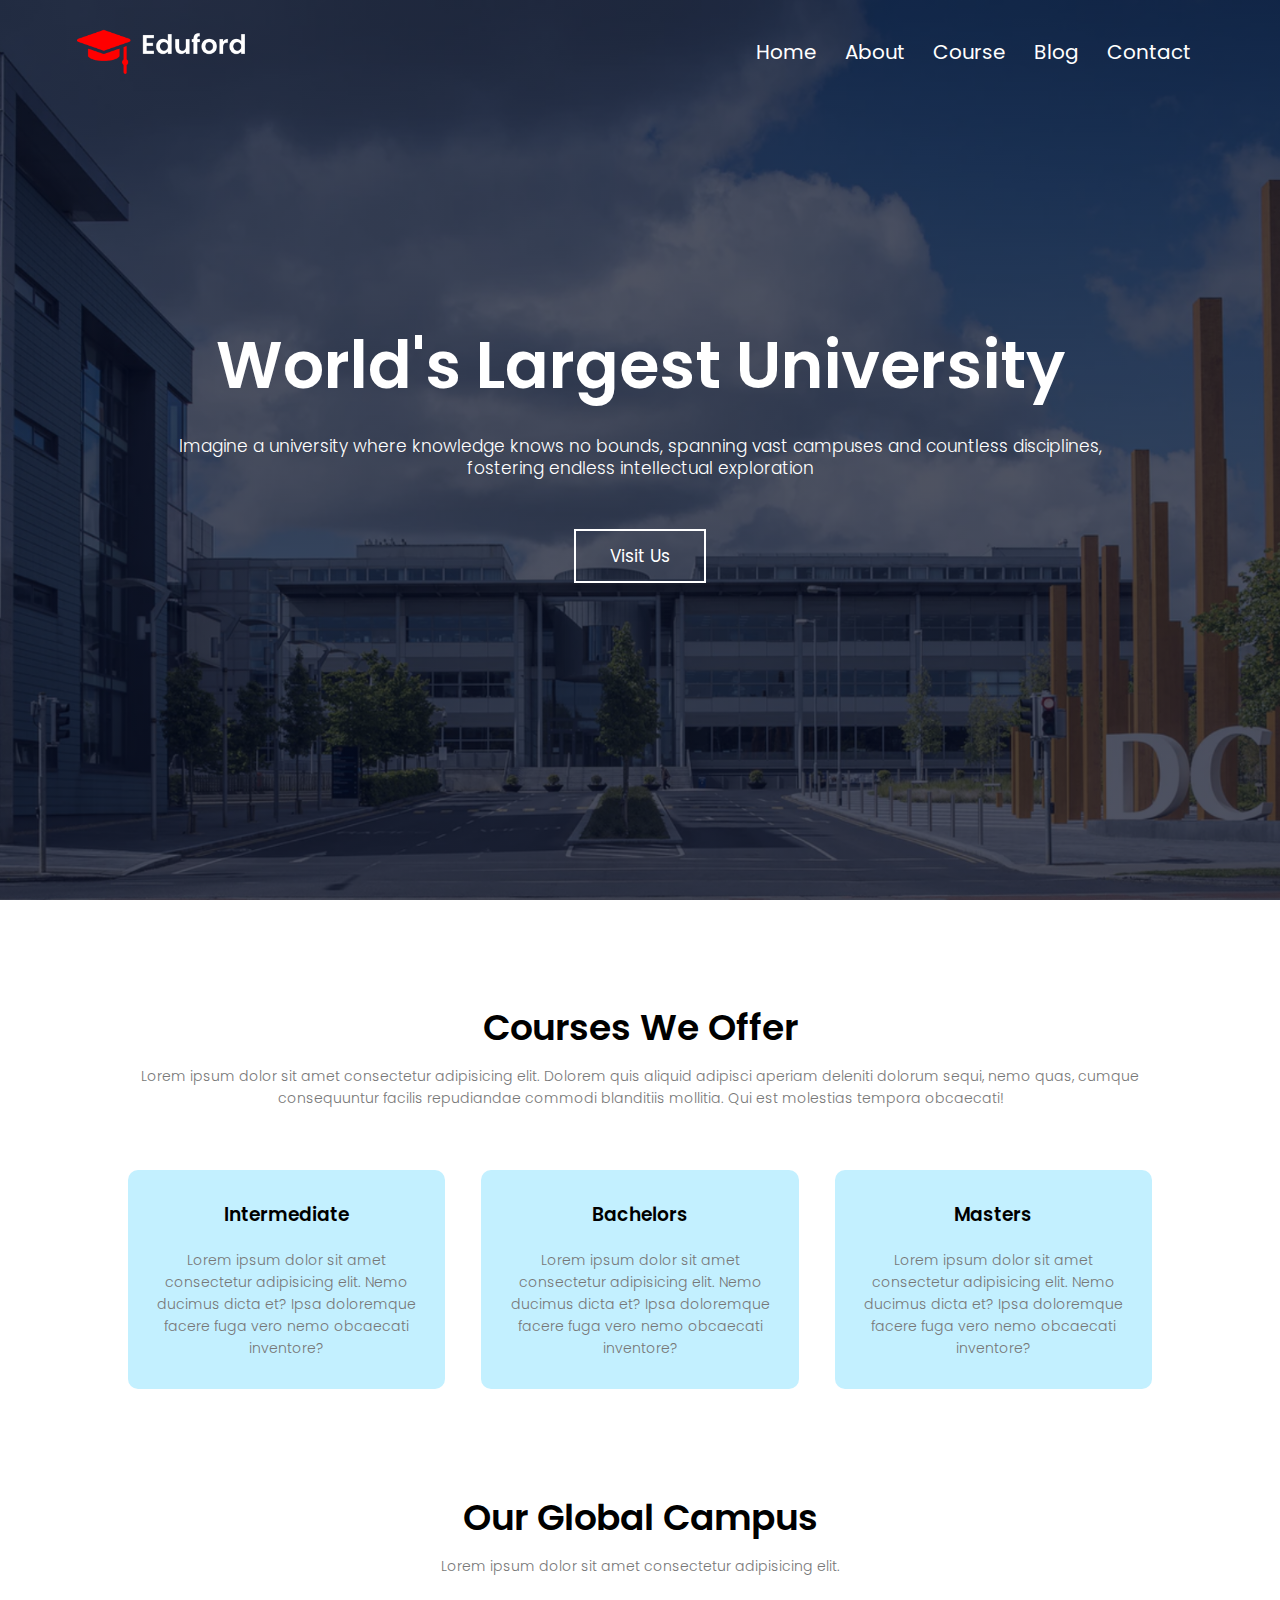
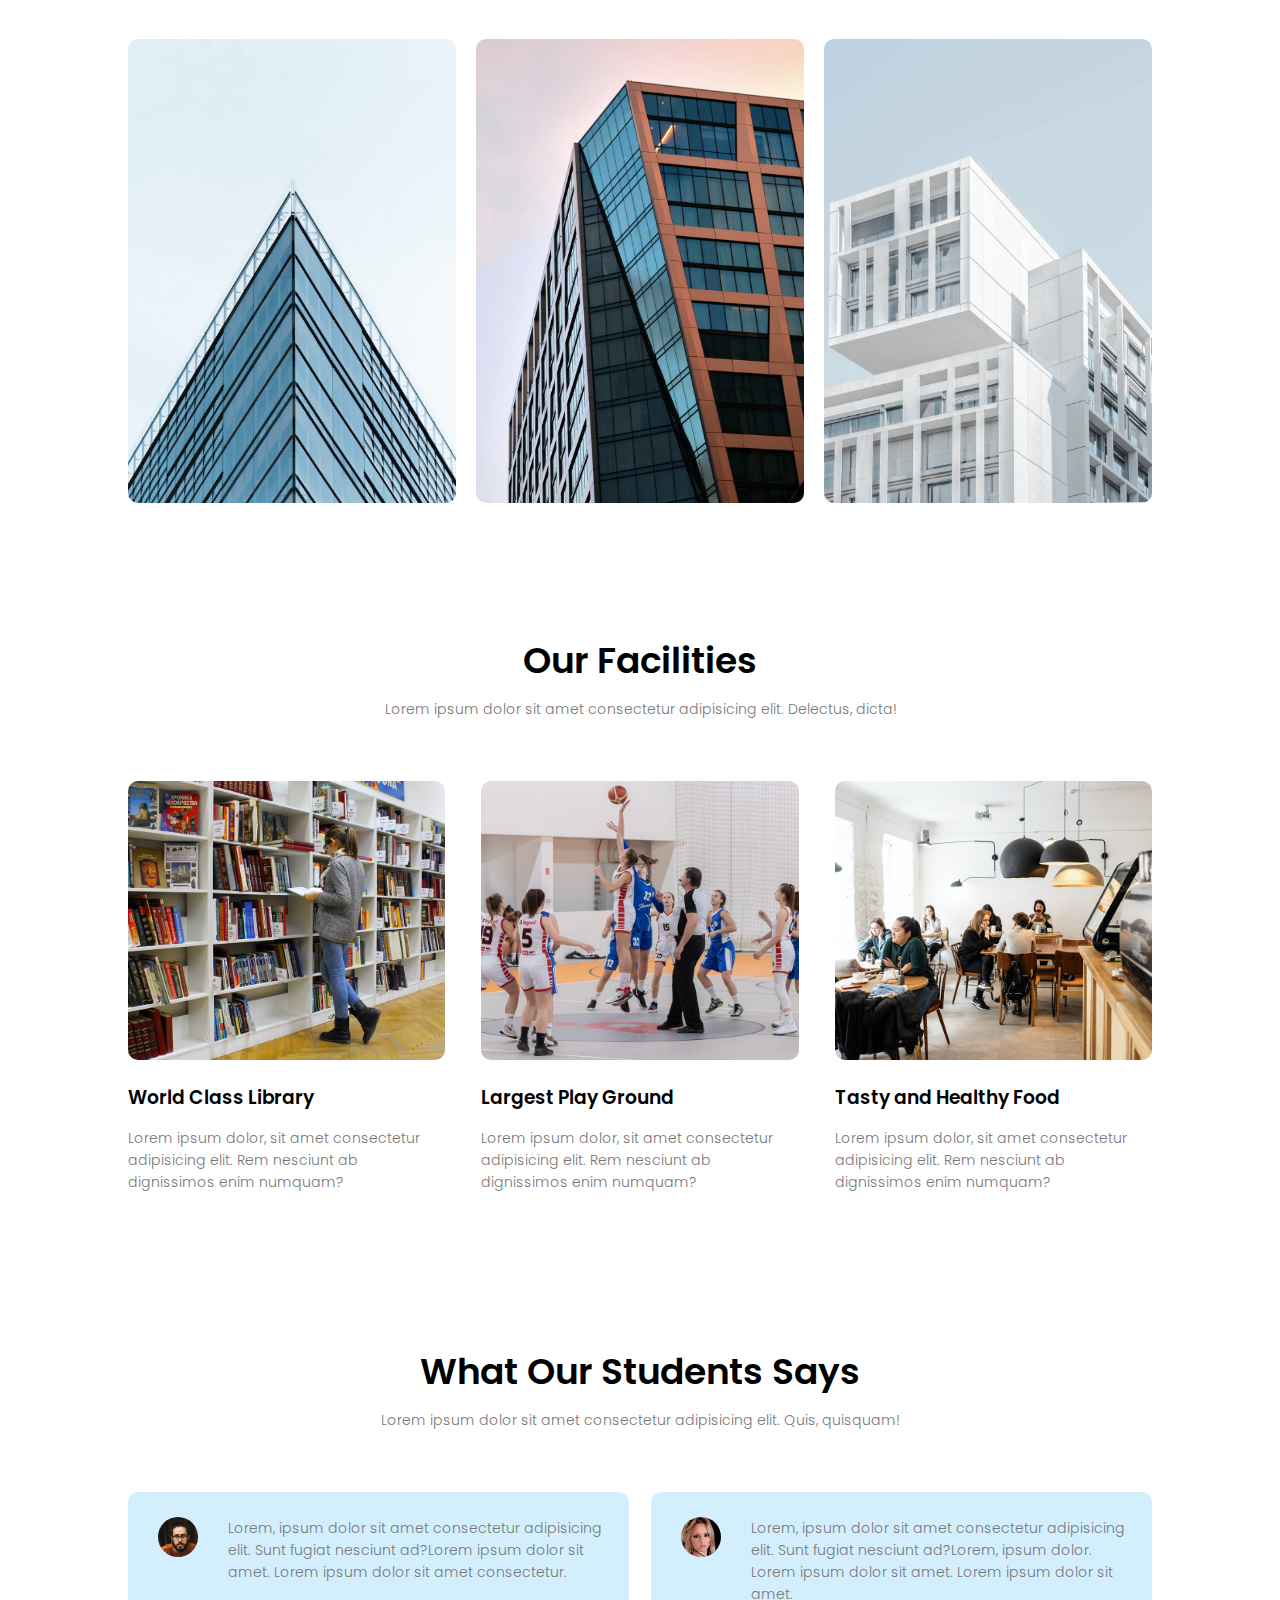
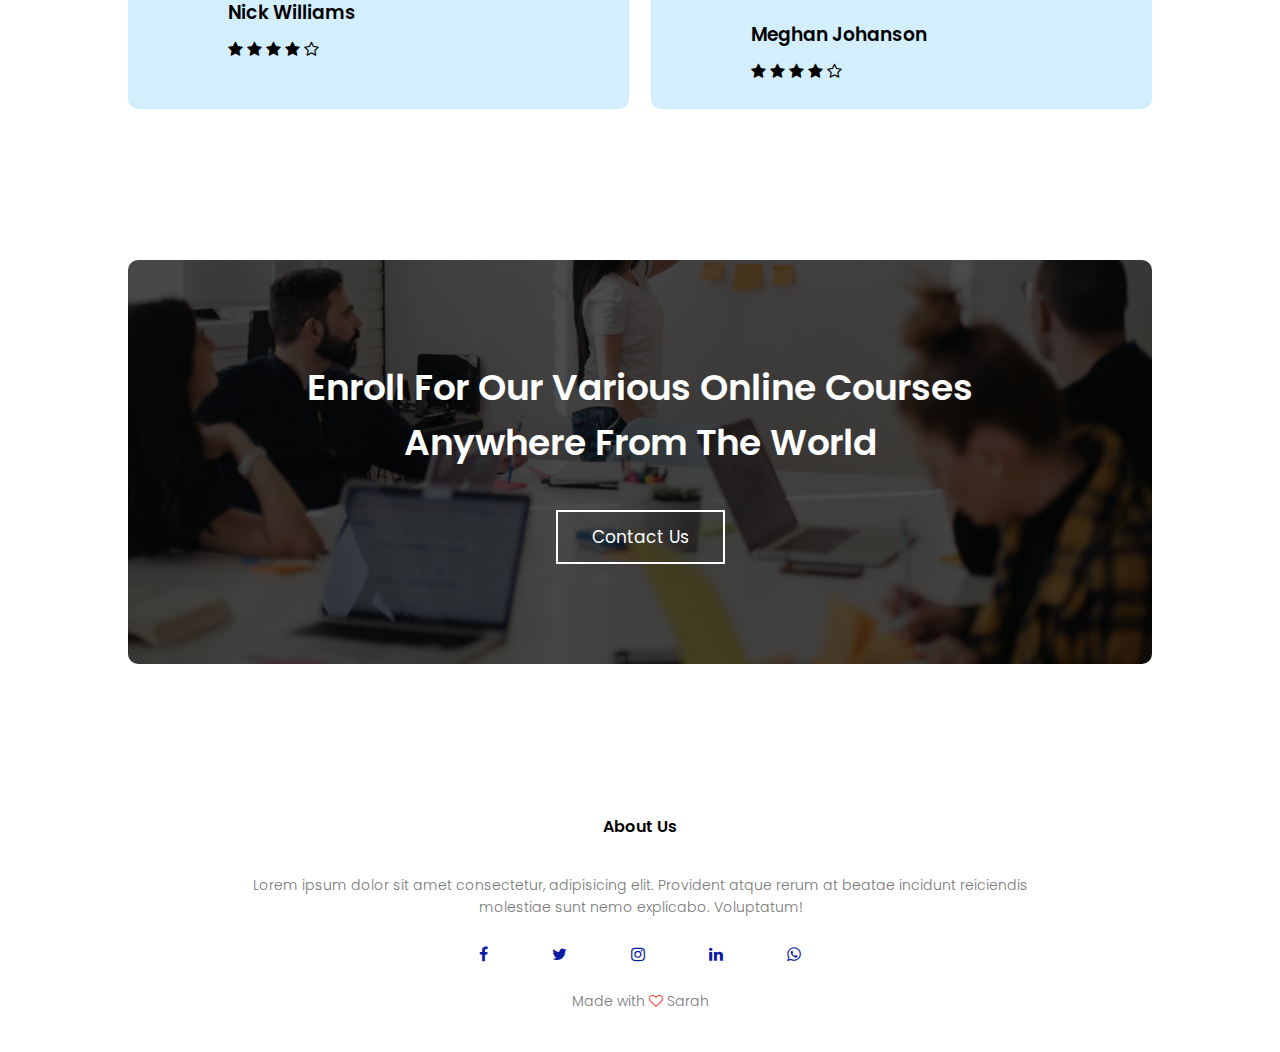
<file: index.html>
<!DOCTYPE html>
<html lang="en">
  <head>
    <meta charset="UTF-8" />
    <meta http-equiv="X-UA-Compatible" content="IE=edge" />
    <meta name="viewport" content="width=device-width, initial-scale=1.0" />
    <title>University Website</title>
    <link rel="stylesheet" href="style.css" />
    <link rel="preconnect" href="https://fonts.googleapis.com" />
    <link rel="preconnect" href="https://fonts.gstatic.com" crossorigin />
    <link
      href="https://fonts.googleapis.com/css2?family=Poppins:wght@100;200;300;400;500;600;700;800&display=swap"
      rel="stylesheet"
    />
    <link
      rel="stylesheet"
      href="https://stackpath.bootstrapcdn.com/font-awesome/4.7.0/css/font-awesome.min.css"
    />
  </head>
  <body>
    <!--   HEADER    -->
    <section class="header">
      <nav>
        <a href="index.html"><img src="img/logo.png" /></a>
        <div class="nav-links" id="navLinks">
          <i class="fa fa-times" onclick="hideMenu()"></i>

          <ul>
            <li><a href="index.html">Home</a></li>
            <li><a href="about.html">About</a></li>
            <li><a href="course.html">Course</a></li>
            <li><a href="blog.html">Blog</a></li>
            <li><a href="contact.html">Contact</a></li>
          </ul>
        </div>
        <i class="fa fa-bars" onclick="showMenu()"></i>
      </nav>

      <div class="text-box">
        <h1>World's Largest University</h1>
        <p>
          Imagine a university where knowledge knows no bounds, spanning vast
          campuses and countless disciplines,<br />
          fostering endless intellectual exploration
        </p>
        <a href="" class="hero-btn">Visit Us</a>
      </div>
    </section>

    <!-- COURSE -->

    <section class="course">
      <h1>Courses We Offer</h1>
      <p>
        Lorem ipsum dolor sit amet consectetur adipisicing elit. Dolorem quis
        aliquid adipisci aperiam deleniti dolorum sequi, nemo quas, cumque
        consequuntur facilis repudiandae commodi blanditiis mollitia. Qui est
        molestias tempora obcaecati!
      </p>

      <div class="row">
        <div class="course-col">
          <h3>Intermediate</h3>
          <p>
            Lorem ipsum dolor sit amet consectetur adipisicing elit. Nemo
            ducimus dicta et? Ipsa doloremque facere fuga vero nemo obcaecati
            inventore?
          </p>
        </div>

        <div class="course-col">
          <h3>Bachelors</h3>
          <p>
            Lorem ipsum dolor sit amet consectetur adipisicing elit. Nemo
            ducimus dicta et? Ipsa doloremque facere fuga vero nemo obcaecati
            inventore?
          </p>
        </div>

        <div class="course-col">
          <h3>Masters</h3>
          <p>
            Lorem ipsum dolor sit amet consectetur adipisicing elit. Nemo
            ducimus dicta et? Ipsa doloremque facere fuga vero nemo obcaecati
            inventore?
          </p>
        </div>
      </div>
    </section>

    <!-- campus -->

    <section class="campus">
        <h1>Our Global Campus</h1>
        <p>Lorem ipsum dolor sit amet consectetur adipisicing elit.</p>


        <div class="row">
            <div class="campus-col">
                <img src="img/london.png">
                <div class="layer">
                    <h3>California</h3>
                </div>
            </div>

                <div class="campus-col">
                    <img src="img/newyork.png">
                    <div class="layer">
                        <h3>New York</h3>
                    </div>
                </div>

                    <div class="campus-col">
                        <img src="img/washington.png">
                        <div class="layer">
                            <h3>Los Angeles</h3>
                        </div>
                    </div>
        </div>
    </section>

    <!-- FACILITIES -->
    <section class="facilities">
        <h1>Our Facilities</h1>
        <p>Lorem ipsum dolor sit amet consectetur adipisicing elit. Delectus, dicta!</p>
        <div class="row">
            <div class="facilities-col">
                <img src="img/library.png">
                <h3>World Class Library</h3>
                <p>Lorem ipsum dolor, sit amet consectetur adipisicing elit. Rem nesciunt ab dignissimos enim numquam?</p>
            </div>

            <div class="facilities-col">
                <img src="img/basketball.png">
                <h3>Largest Play Ground</h3>
                <p>Lorem ipsum dolor, sit amet consectetur adipisicing elit. Rem nesciunt ab dignissimos enim numquam?</p>
            </div>

            <div class="facilities-col">
                <img src="img/cafeteria.png">
                <h3>Tasty and Healthy Food</h3>
                <p>Lorem ipsum dolor, sit amet consectetur adipisicing elit. Rem nesciunt ab dignissimos enim numquam?</p>
            </div>
        </div>
    </section>

    <!-- testimonials -->

    <section class="testimonial">
        <h1>What Our Students Says</h1>
        <p>Lorem ipsum dolor sit amet consectetur adipisicing elit. Quis, quisquam!</p>

        <div class="row">
            <div class="testimonial-col">
                <img src="img/user2.jpg">
                <div>
                    <p>Lorem, ipsum dolor sit amet consectetur adipisicing elit. Sunt fugiat nesciunt ad?Lorem ipsum dolor sit amet. Lorem ipsum dolor sit amet consectetur.</p>
                <h3>Nick Williams</h3>
                <i class="fa fa-star"></i>
                <i class="fa fa-star"></i>
                <i class="fa fa-star"></i>
                <i class="fa fa-star"></i>
                <i class="fa fa-star-o"></i></div>
            </div>

            <div class="testimonial-col">
                <img src="img/user1.jpg">
                <div><p>Lorem, ipsum dolor sit amet consectetur adipisicing elit. Sunt fugiat nesciunt ad?Lorem, ipsum dolor. Lorem ipsum dolor sit amet. Lorem ipsum dolor sit amet.</p>
                <h3>Meghan Johanson</h3>
                <i class="fa fa-star"></i>
                <i class="fa fa-star"></i>
                <i class="fa fa-star"></i>
                <i class="fa fa-star"></i>
                <i class="fa fa-star-o"></i></div>
            </div>
        </div>
    </section>

    <!-- Calll to Action -->
    <section class="cta">
        <h1>Enroll For Our Various Online Courses <br> Anywhere From The World</h1>
        <a href="" class="hero-btn">Contact Us</a>
    </section>

<!-- Footer -->

    <section class="footer">
        <h4>About Us</h4>
        <p>Lorem ipsum dolor sit amet consectetur, adipisicing elit. Provident atque rerum at beatae incidunt reiciendis <br>molestiae sunt nemo explicabo. Voluptatum!</p>
        <div class="icons">
            <i class="fa fa-facebook"></i>
            <i class="fa fa-twitter"></i>
            <i class="fa fa-instagram"></i>
            <i class="fa fa-linkedin"></i>
            <i class="fa fa-whatsapp"></i>
        </div>
        <p>Made with <i class="fa fa-heart-o"></i> Sarah</p>
   
    </section>

    <script>
      var navLinks = document.getElementById("navLinks");
      function showMenu() {
        navLinks.style.right = "0";
      }
      function hideMenu() {
        navLinks.style.right = "-200px";
      }
    </script>
  </body>
</html>
</file>
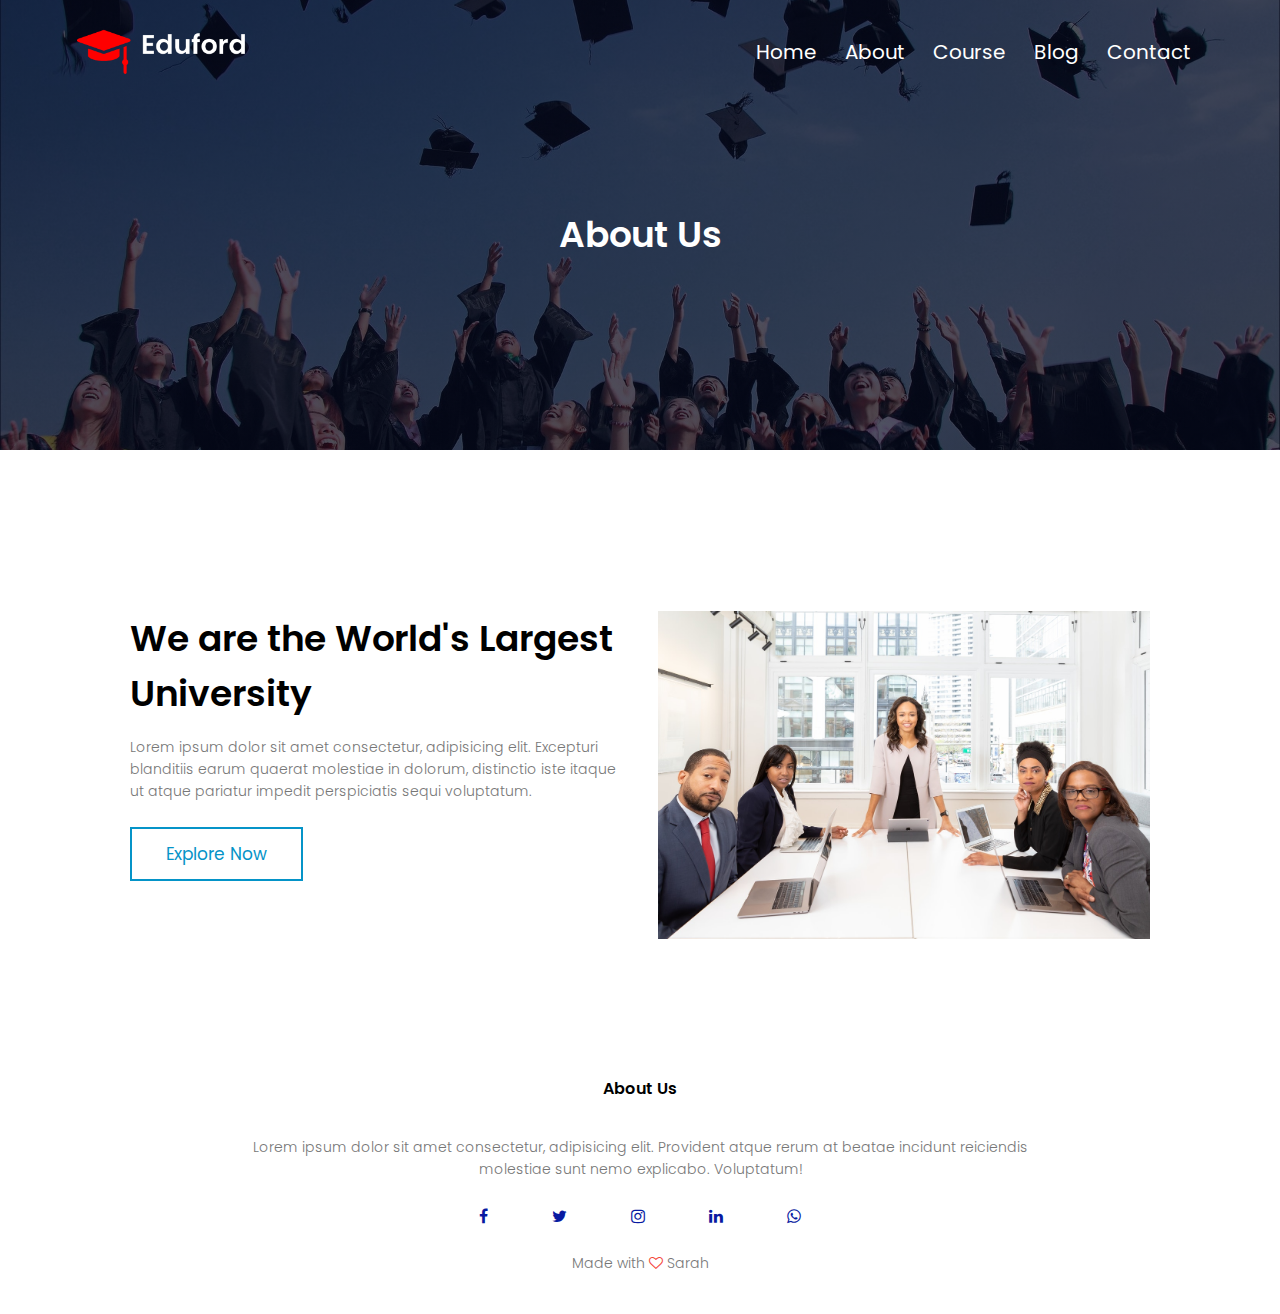
<file: about.html>
<!DOCTYPE html>
<html lang="en">
  <head>
    <meta charset="UTF-8" />
    <meta http-equiv="X-UA-Compatible" content="IE=edge" />
    <meta name="viewport" content="width=device-width, initial-scale=1.0" />
    <title>University Website</title>
    <link rel="stylesheet" href="style.css" />
    <link rel="preconnect" href="https://fonts.googleapis.com" />
    <link rel="preconnect" href="https://fonts.gstatic.com" crossorigin />
    <link
      href="https://fonts.googleapis.com/css2?family=Poppins:wght@100;200;300;400;500;600;700;800&display=swap"
      rel="stylesheet"
    />
    <link
      rel="stylesheet"
      href="https://stackpath.bootstrapcdn.com/font-awesome/4.7.0/css/font-awesome.min.css"
    />
  </head>
  <body>
    <!--   HEADER    -->
    <section class="sub-header">
      <nav>
        <a href="index.html"><img src="img/logo.png" /></a>
        <div class="nav-links" id="navLinks">
          <i class="fa fa-times" onclick="hideMenu()"></i>

          <ul>
            <li><a href="index.html">Home</a></li>
            <li><a href="about.html">About</a></li>
            <li><a href="course.html">Course</a></li>
            <li><a href="blog.html">Blog</a></li>
            <li><a href="contact.html">Contact</a></li>
          </ul>
        </div>
        <i class="fa fa-bars" onclick="showMenu()"></i>
      </nav>
      <h1>About Us</h1>
    </section>

    <section class="about-us">
      <div class="row">
        <div class="about-col">
          <h1>We are the World's Largest University</h1>
          <p>
            Lorem ipsum dolor sit amet consectetur, adipisicing elit. Excepturi
            blanditiis earum quaerat molestiae in dolorum, distinctio iste
            itaque ut atque pariatur impedit perspiciatis sequi voluptatum.
          </p>
          <a href="" class="hero-btn blu-btn">Explore Now</a>
        </div>
        <div class="about-col">
          <img src="img/about.jpg">
        </div>
      </div>
    </section>

    <!-- Footer -->

    <section class="footer">
      <h4>About Us</h4>
      <p>
        Lorem ipsum dolor sit amet consectetur, adipisicing elit. Provident
        atque rerum at beatae incidunt reiciendis <br />molestiae sunt nemo
        explicabo. Voluptatum!
      </p>
      <div class="icons">
        <i class="fa fa-facebook"></i>
        <i class="fa fa-twitter"></i>
        <i class="fa fa-instagram"></i>
        <i class="fa fa-linkedin"></i>
        <i class="fa fa-whatsapp"></i>
      </div>
      <p>Made with <i class="fa fa-heart-o"></i> Sarah</p>
    </section>

    <script>
      var navLinks = document.getElementById("navLinks");
      function showMenu() {
        navLinks.style.right = "0";
      }
      function hideMenu() {
        navLinks.style.right = "-200px";
      }
    </script>
  </body>
</html>
</file>
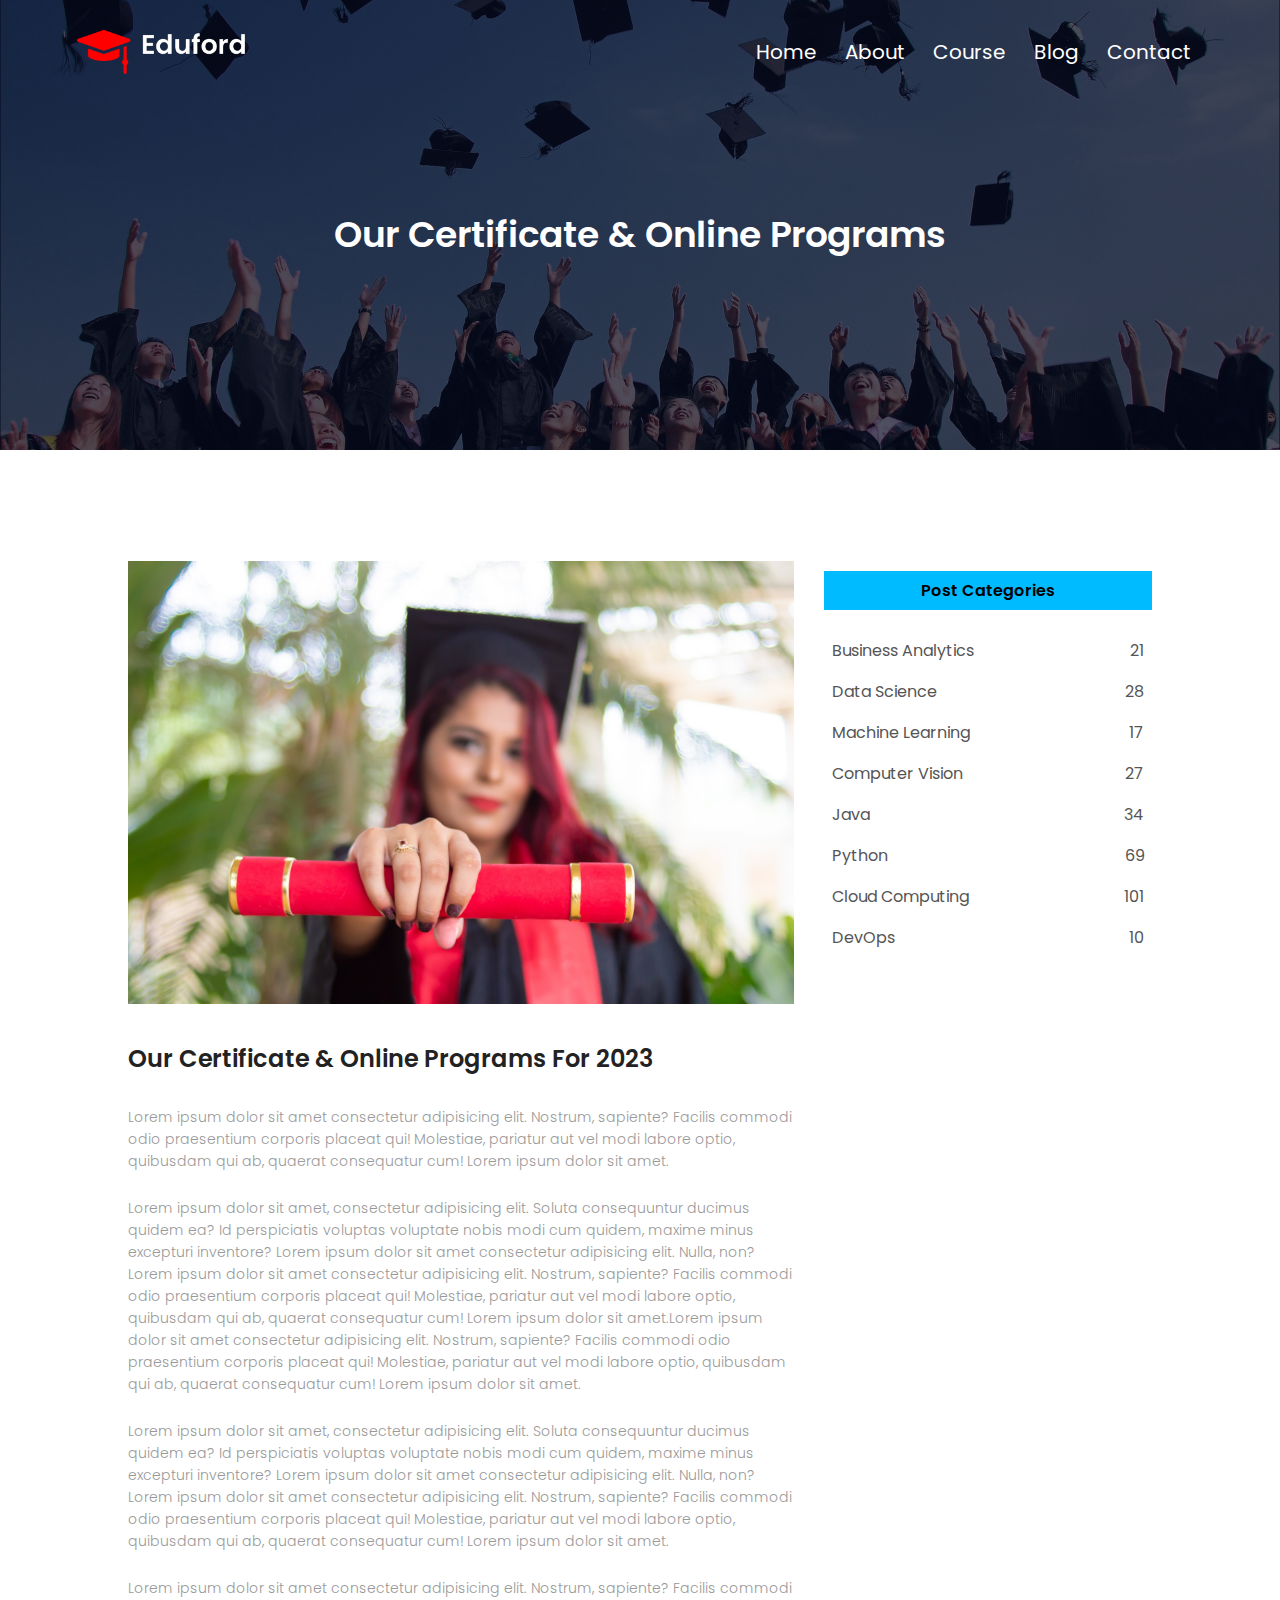
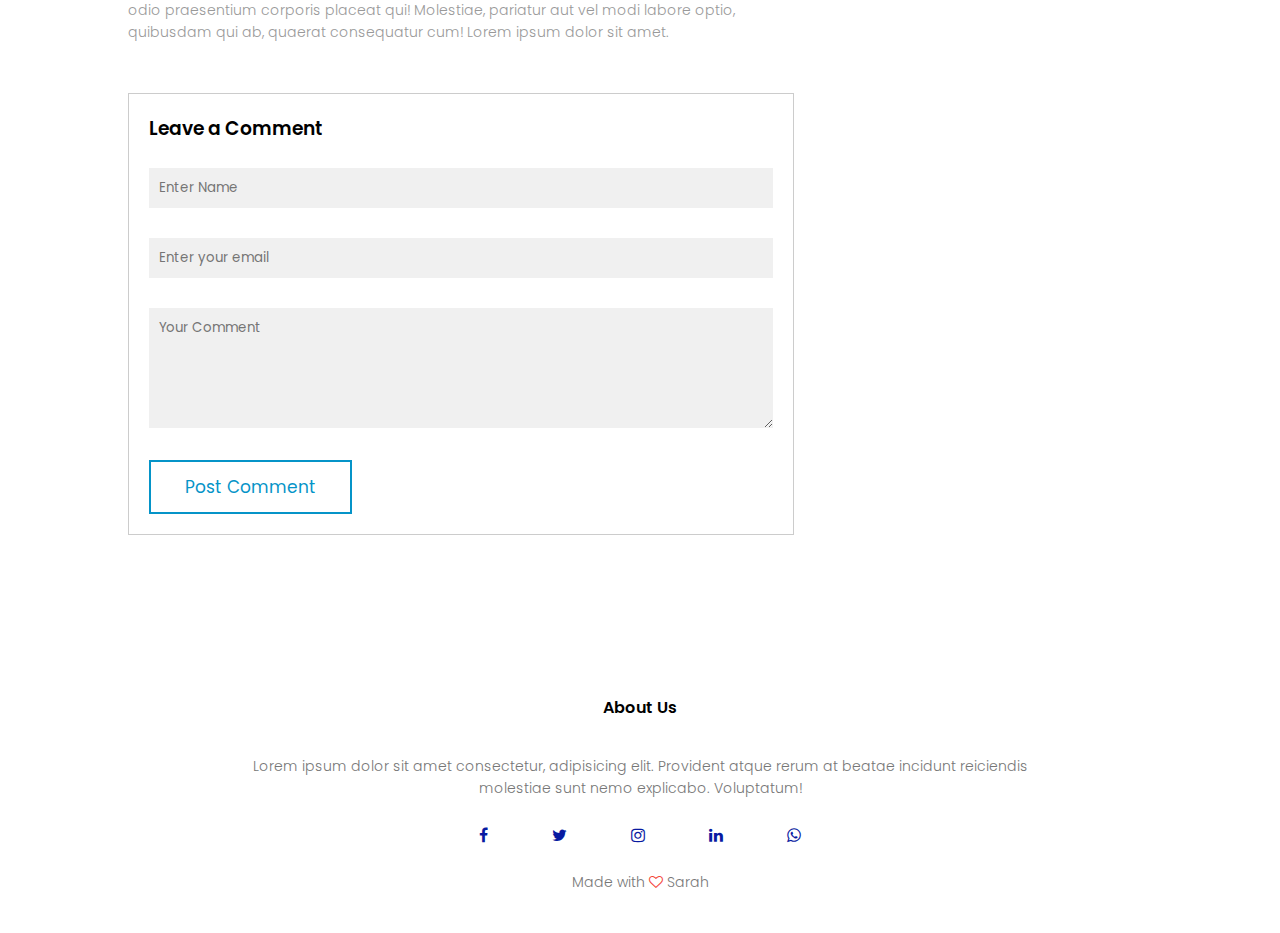
<file: blog.html>
<!DOCTYPE html>
<html lang="en">
  <head>
    <meta charset="UTF-8" />
    <meta http-equiv="X-UA-Compatible" content="IE=edge" />
    <meta name="viewport" content="width=device-width, initial-scale=1.0" />
    <title>University Website</title>
    <link rel="stylesheet" href="style.css" />
    <link rel="preconnect" href="https://fonts.googleapis.com" />
    <link rel="preconnect" href="https://fonts.gstatic.com" crossorigin />
    <link
      href="https://fonts.googleapis.com/css2?family=Poppins:wght@100;200;300;400;500;600;700;800&display=swap"
      rel="stylesheet"
    />
    <link
      rel="stylesheet"
      href="https://stackpath.bootstrapcdn.com/font-awesome/4.7.0/css/font-awesome.min.css"
    />
  </head>
  <body>
    <!--   HEADER    -->
    <section class="sub-header">
      <nav>
        <a href="index.html"><img src="img/logo.png" /></a>
        <div class="nav-links" id="navLinks">
          <i class="fa fa-times" onclick="hideMenu()"></i>

          <ul>
            <li><a href="index.html">Home</a></li>
            <li><a href="about.html">About</a></li>
            <li><a href="course.html">Course</a></li>
            <li><a href="blog.html">Blog</a></li>
            <li><a href="contact.html">Contact</a></li>
          </ul>
        </div>
        <i class="fa fa-bars" onclick="showMenu()"></i>
      </nav>
      <h1>Our Certificate & Online Programs</h1>
    </section>
    <!-- blog page -->

    <section class="blog-content">
      <div class="row">
        <div class="blog-left">
          <img src="img/certificate.jpg" />
          <h2>Our Certificate & Online Programs For 2023</h2>
          <p>
            Lorem ipsum dolor sit amet consectetur adipisicing elit. Nostrum,
            sapiente? Facilis commodi odio praesentium corporis placeat qui!
            Molestiae, pariatur aut vel modi labore optio, quibusdam qui ab,
            quaerat consequatur cum! Lorem ipsum dolor sit amet.
          </p>
          <br />
          <p>
            Lorem ipsum dolor sit amet, consectetur adipisicing elit. Soluta
            consequuntur ducimus quidem ea? Id perspiciatis voluptas voluptate
            nobis modi cum quidem, maxime minus excepturi inventore? Lorem ipsum
            dolor sit amet consectetur adipisicing elit. Nulla, non?Lorem ipsum dolor sit amet consectetur adipisicing elit. Nostrum,
            sapiente? Facilis commodi odio praesentium corporis placeat qui!
            Molestiae, pariatur aut vel modi labore optio, quibusdam qui ab,
            quaerat consequatur cum! Lorem ipsum dolor sit amet.Lorem ipsum dolor sit amet consectetur adipisicing elit. Nostrum,
            sapiente? Facilis commodi odio praesentium corporis placeat qui!
            Molestiae, pariatur aut vel modi labore optio, quibusdam qui ab,
            quaerat consequatur cum! Lorem ipsum dolor sit amet.
          </p>
          <br />

          <p>
            Lorem ipsum dolor sit amet, consectetur adipisicing elit. Soluta
            consequuntur ducimus quidem ea? Id perspiciatis voluptas voluptate
            nobis modi cum quidem, maxime minus excepturi inventore? Lorem ipsum
            dolor sit amet consectetur adipisicing elit. Nulla, non?Lorem ipsum dolor sit amet consectetur adipisicing elit. Nostrum,
            sapiente? Facilis commodi odio praesentium corporis placeat qui!
            Molestiae, pariatur aut vel modi labore optio, quibusdam qui ab,
            quaerat consequatur cum! Lorem ipsum dolor sit amet.
          </p>
          <br />

          <p>
            Lorem ipsum dolor sit amet consectetur adipisicing elit. Nostrum,
            sapiente? Facilis commodi odio praesentium corporis placeat qui!
            Molestiae, pariatur aut vel modi labore optio, quibusdam qui ab,
            quaerat consequatur cum! Lorem ipsum dolor sit amet.
          </p>


          <div class="comment-box">
            <h3>Leave a Comment</h3>
            <form class="comment-form">
              <input type="text" placeholder="Enter Name">
              <input type="email" placeholder="Enter your email">
              <textarea rows="5" placeholder="Your Comment"></textarea>
                <button type="submit" class="hero-btn blu-btn">Post Comment</button>
            </form>
          </div>
        </div>

        <div class="blog-right">
          <h3>Post Categories</h3>
          <div>
            <span>Business Analytics</span>
            <span>21</span>
          </div>

          <div>
            <span>Data Science</span>
            <span>28</span>
          </div>

          <div>
            <span>Machine Learning</span>
            <span>17</span>
          </div>

          <div>
            <span>Computer Vision</span>
            <span>27</span>
          </div>

          <div>
            <span>Java</span>
            <span>34</span>
          </div>

          <div>
            <span>Python</span>
            <span>69</span>
          </div>

          <div>
            <span>Cloud Computing</span>
            <span>101</span>
          </div>

          <div>
            <span>DevOps</span>
            <span>10</span>
          </div>

        </div>
      </div>
    </section>

    <!-- Footer -->

    <section class="footer">
      <h4>About Us</h4>
      <p>
        Lorem ipsum dolor sit amet consectetur, adipisicing elit. Provident
        atque rerum at beatae incidunt reiciendis <br />molestiae sunt nemo
        explicabo. Voluptatum!
      </p>
      <div class="icons">
        <i class="fa fa-facebook"></i>
        <i class="fa fa-twitter"></i>
        <i class="fa fa-instagram"></i>
        <i class="fa fa-linkedin"></i>
        <i class="fa fa-whatsapp"></i>
      </div>
      <p>Made with <i class="fa fa-heart-o"></i> Sarah</p>
    </section>

    <script>
      var navLinks = document.getElementById("navLinks");
      function showMenu() {
        navLinks.style.right = "0";
      }
      function hideMenu() {
        navLinks.style.right = "-200px";
      }
    </script>
  </body>
</html>
</file>
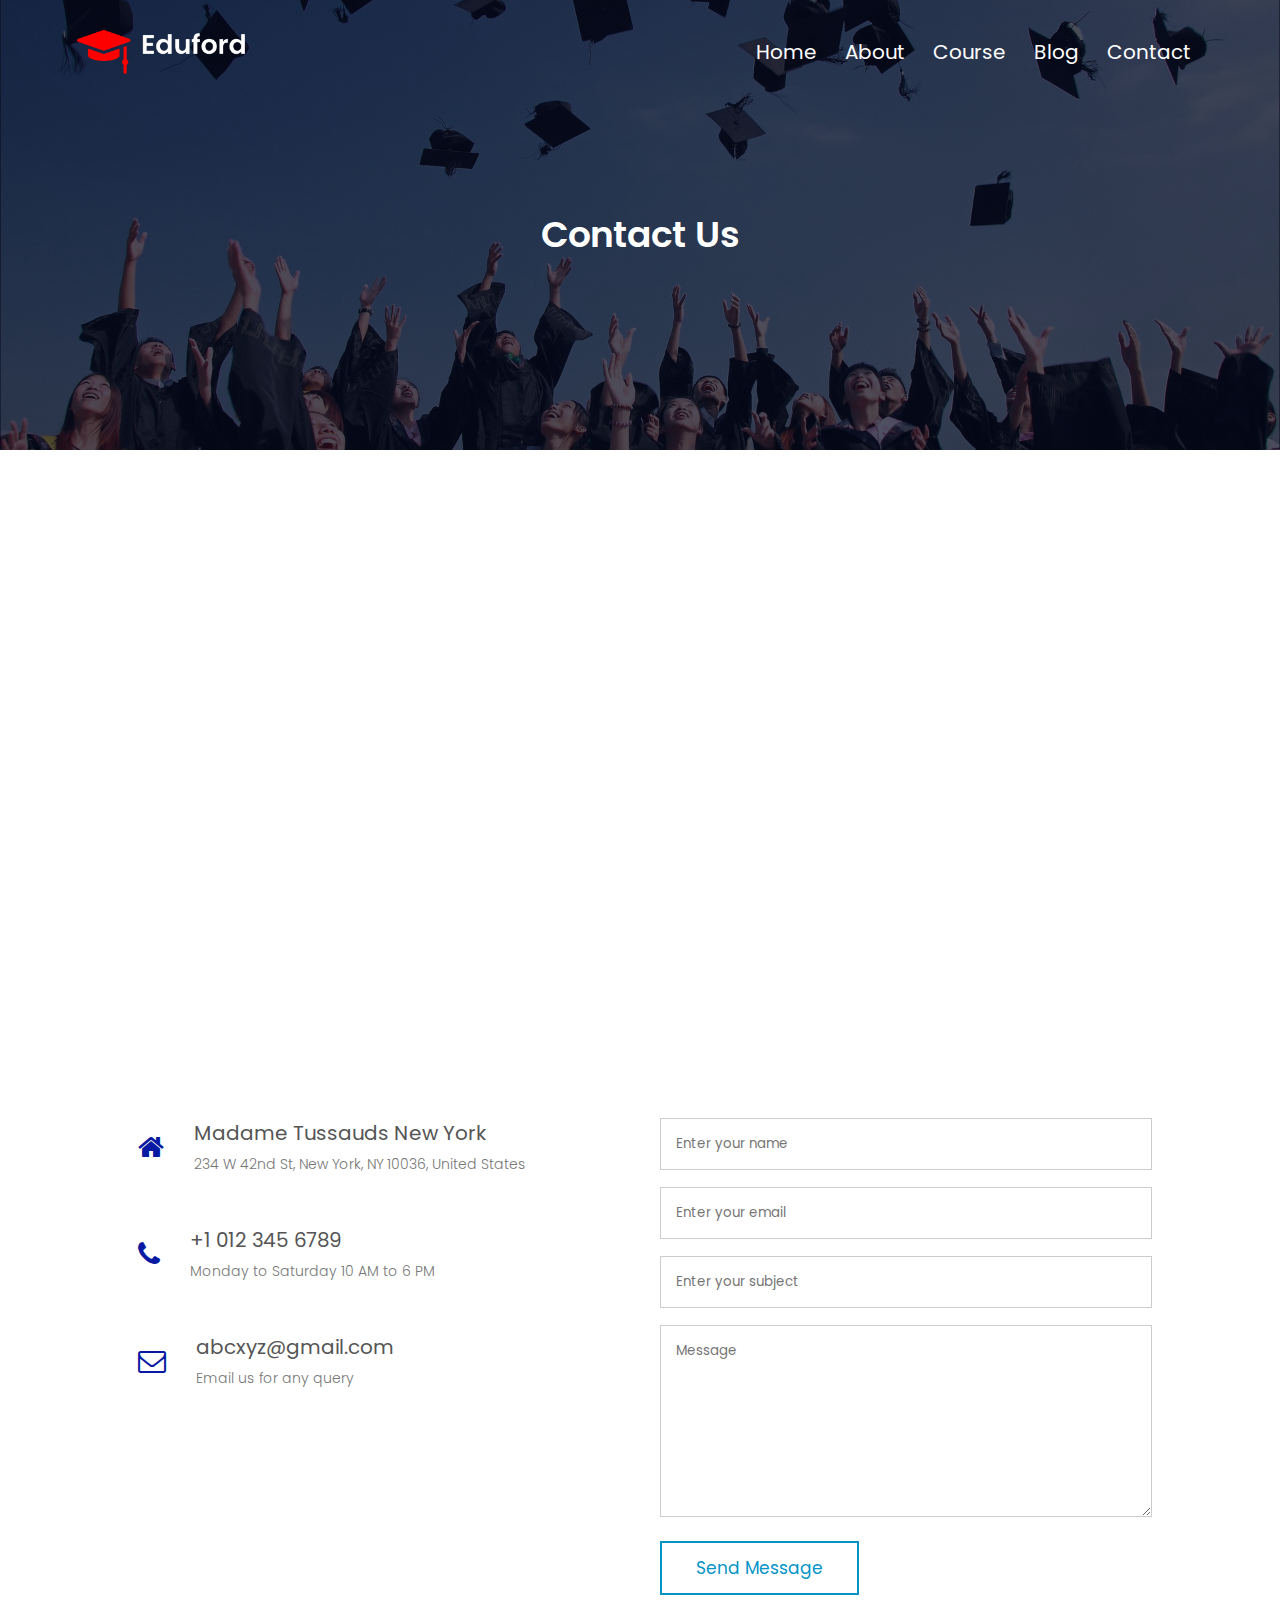
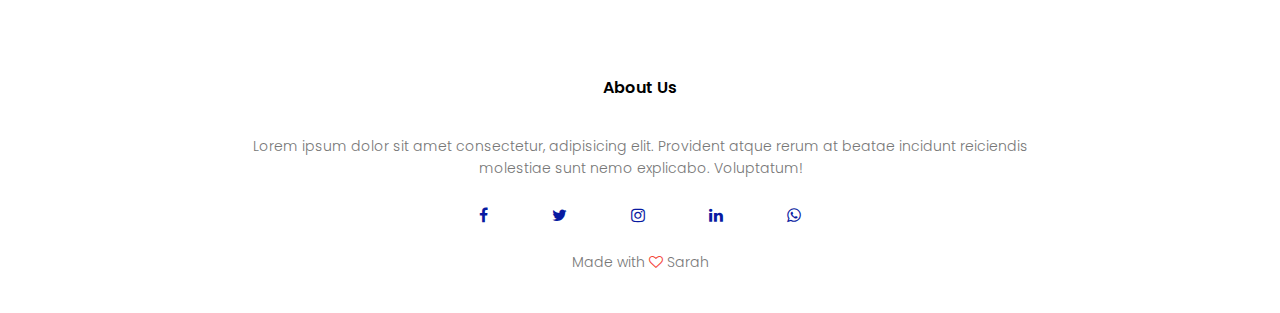
<file: contact.html>
<!DOCTYPE html>
<html lang="en">
  <head>
    <meta charset="UTF-8" />
    <meta http-equiv="X-UA-Compatible" content="IE=edge" />
    <meta name="viewport" content="width=device-width, initial-scale=1.0" />
    <title>University Website</title>
    <link rel="stylesheet" href="style.css" />
    <link rel="preconnect" href="https://fonts.googleapis.com" />
    <link rel="preconnect" href="https://fonts.gstatic.com" crossorigin />
    <link
      href="https://fonts.googleapis.com/css2?family=Poppins:wght@100;200;300;400;500;600;700;800&display=swap"
      rel="stylesheet"
    />
    <link
      rel="stylesheet"
      href="https://stackpath.bootstrapcdn.com/font-awesome/4.7.0/css/font-awesome.min.css"
    />
  </head>
  <body>
    <!--   HEADER    -->
    <section class="sub-header">
      <nav>
        <a href="index.html"><img src="img/logo.png" /></a>
        <div class="nav-links" id="navLinks">
          <i class="fa fa-times" onclick="hideMenu()"></i>

          <ul>
            <li><a href="index.html">Home</a></li>
            <li><a href="about.html">About</a></li>
            <li><a href="course.html">Course</a></li>
            <li><a href="blog.html">Blog</a></li>
            <li><a href="contact.html">Contact</a></li>
          </ul>
        </div>
        <i class="fa fa-bars" onclick="showMenu()"></i>
      </nav>
      <h1>Contact Us</h1>
    </section>

    <section class="location">
      <iframe
        src="https://www.google.com/maps/embed?pb=!1m18!1m12!1m3!1d3022.183952370887!2d-73.99041351387359!3d40.757978661035736!2m3!1f0!2f0!3f0!3m2!1i1024!2i768!4f13.1!3m3!1m2!1s0x89c25855c6480299%3A0x55194ec5a1ae072e!2sTimes%20Square!5e0!3m2!1sen!2sin!4v1692946451705!5m2!1sen!2sin"
        width="600"
        height="450"
        style="border: 0"
        allowfullscreen=""
        loading="lazy"
        referrerpolicy="no-referrer-when-downgrade"></iframe>  
    </section>

    <section class="contact-us">
      <div class="row">
        <div class="contact-col">
          <div>
            <i class="fa fa-home"></i>
            <span>
              <h5>Madame Tussauds New York</h5>
                <p>234 W 42nd St, New York, NY 10036, United States</p>
            </span>
          </div>

          <div>
            <i class="fa fa-phone"></i>
            <span>
              <h5>+1 012 345 6789</h5>
                <p>Monday to Saturday 10 AM to 6 PM</p>
            </span>
          </div>

          <div>
            <i class="fa fa-envelope-o"></i>
            <span>
              <h5>abcxyz@gmail.com</h5>
                <p>Email us for any query</p>
            </span>
          </div>

        </div>
        <div class="contact-col">

          <form>
            <input type="text" name="name" placeholder="Enter your name" required>
            <input type="email"  name="email" placeholder="Enter your email" required>
            <input type="text" name="subject"  placeholder="Enter your subject" required>
            <textarea rows="8" name="message" placeholder="Message" required></textarea>
            <button type="submit" class="hero-btn blu-btn">Send Message</button>

          </form>

        </div>
      </div>
    </section>

    <!-- Footer -->

    <section class="footer">
      <h4>About Us</h4>
      <p>
        Lorem ipsum dolor sit amet consectetur, adipisicing elit. Provident
        atque rerum at beatae incidunt reiciendis <br />molestiae sunt nemo
        explicabo. Voluptatum!
      </p>
      <div class="icons">
        <i class="fa fa-facebook"></i>
        <i class="fa fa-twitter"></i>
        <i class="fa fa-instagram"></i>
        <i class="fa fa-linkedin"></i>
        <i class="fa fa-whatsapp"></i>
      </div>
      <p>Made with <i class="fa fa-heart-o"></i> Sarah</p>
    </section>

    <script>
      var navLinks = document.getElementById("navLinks");
      function showMenu() {
        navLinks.style.right = "0";
      }
      function hideMenu() {
        navLinks.style.right = "-200px";
      }
    </script>
  </body>
</html>
</file>
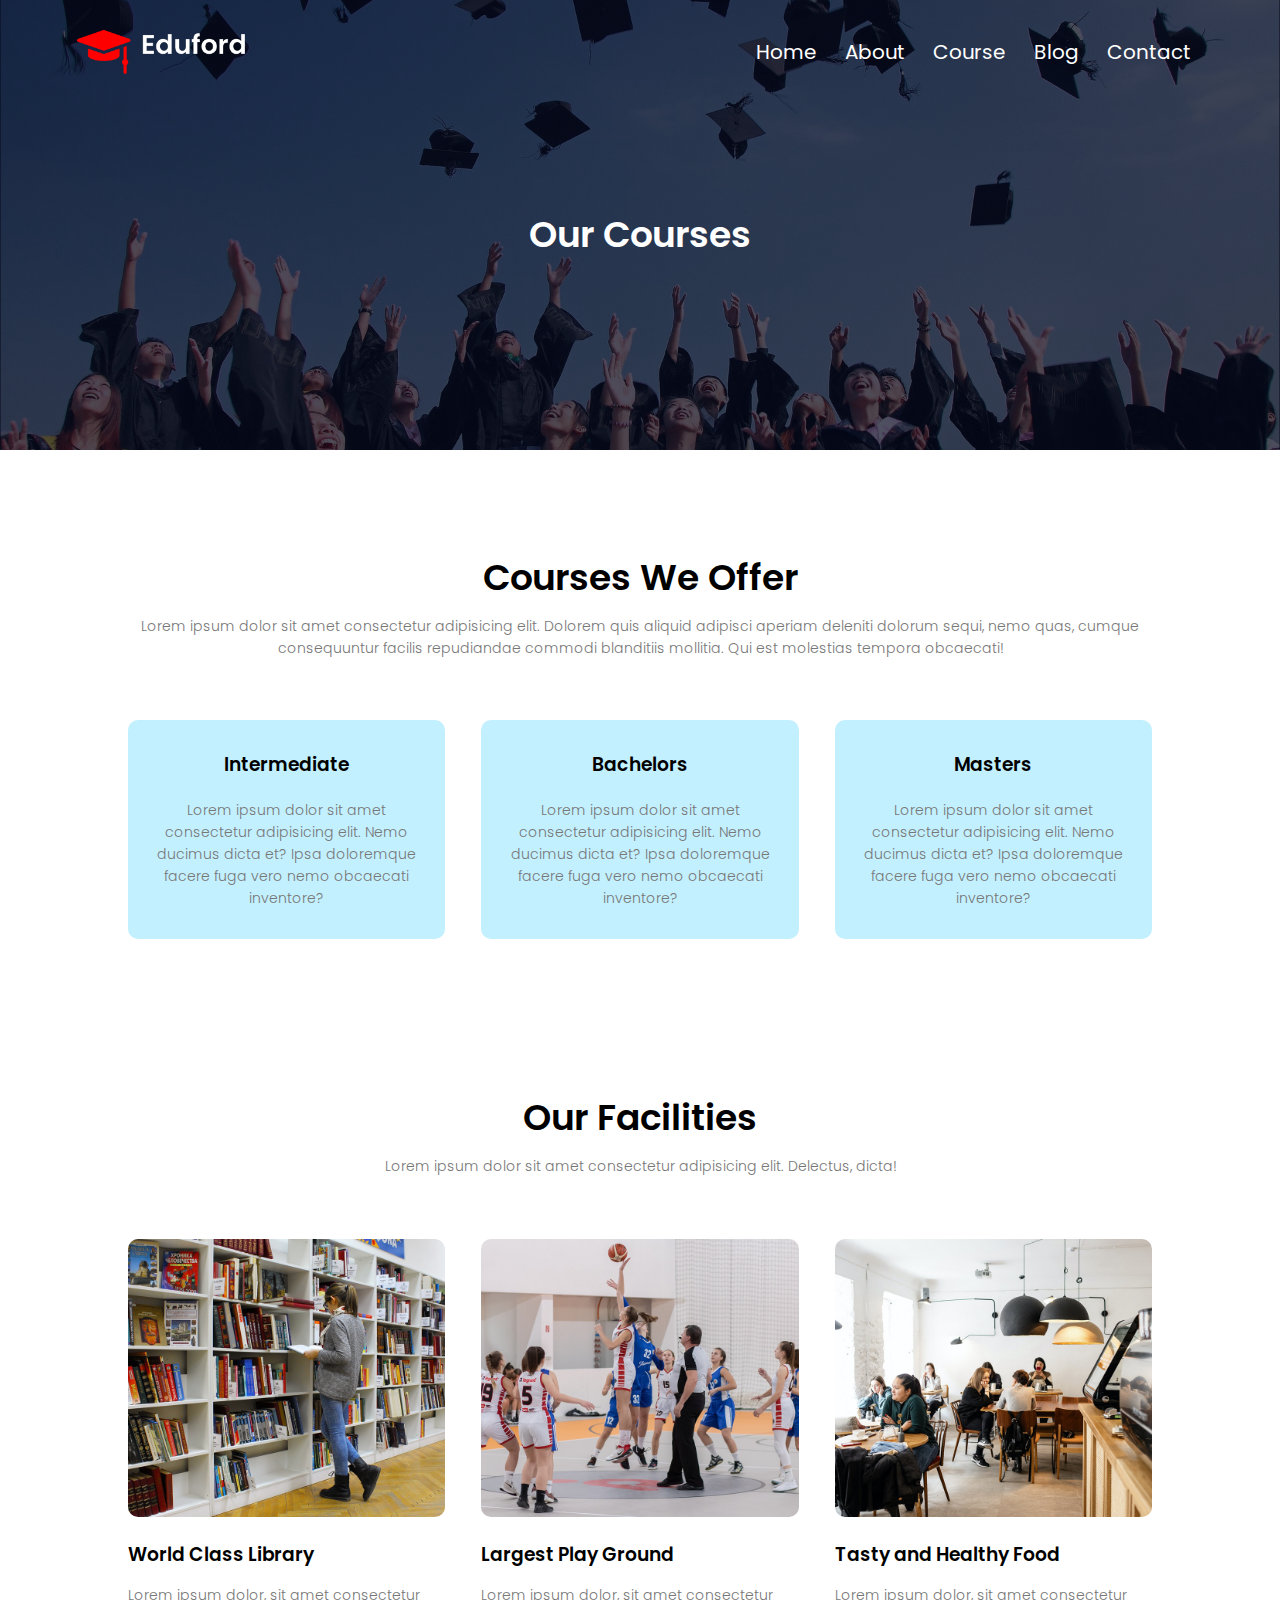
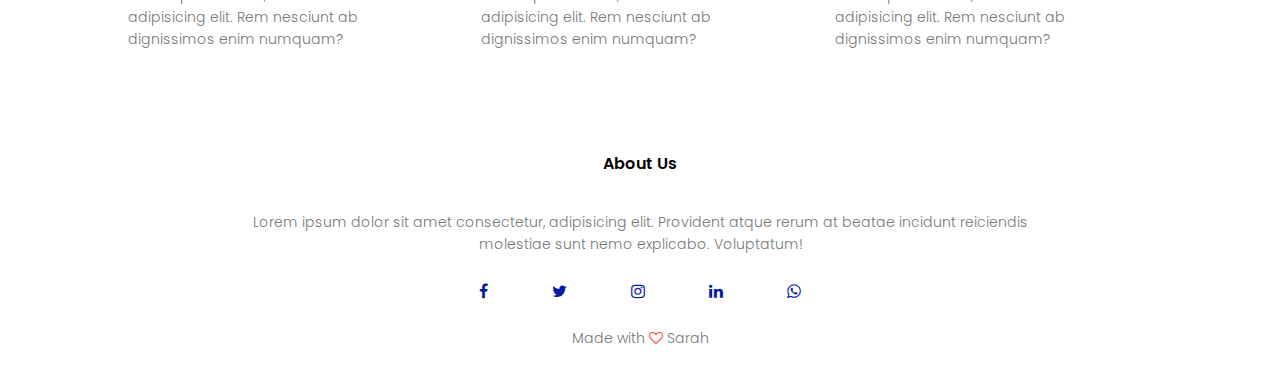
<file: course.html>
<!DOCTYPE html>
<html lang="en">
  <head>
    <meta charset="UTF-8" />
    <meta http-equiv="X-UA-Compatible" content="IE=edge" />
    <meta name="viewport" content="width=device-width, initial-scale=1.0" />
    <title>University Website</title>
    <link rel="stylesheet" href="style.css" />
    <link rel="preconnect" href="https://fonts.googleapis.com" />
    <link rel="preconnect" href="https://fonts.gstatic.com" crossorigin />
    <link
      href="https://fonts.googleapis.com/css2?family=Poppins:wght@100;200;300;400;500;600;700;800&display=swap"
      rel="stylesheet"
    />
    <link
      rel="stylesheet"
      href="https://stackpath.bootstrapcdn.com/font-awesome/4.7.0/css/font-awesome.min.css"
    />
  </head>
  <body>
    <!--   HEADER    -->
    <section class="sub-header">
      <nav>
        <a href="index.html"><img src="img/logo.png" /></a>
        <div class="nav-links" id="navLinks">
          <i class="fa fa-times" onclick="hideMenu()"></i>

          <ul>
            <li><a href="index.html">Home</a></li>
            <li><a href="about.html">About</a></li>
            <li><a href="course.html">Course</a></li>
            <li><a href="blog.html">Blog</a></li>
            <li><a href="contact.html">Contact</a></li>
          </ul>
        </div>
        <i class="fa fa-bars" onclick="showMenu()"></i>
      </nav>
      <h1>Our Courses</h1>
    </section>

    <!-- Courses page -->

    <section class="course">
      <h1>Courses We Offer</h1>
      <p>
        Lorem ipsum dolor sit amet consectetur adipisicing elit. Dolorem quis
        aliquid adipisci aperiam deleniti dolorum sequi, nemo quas, cumque
        consequuntur facilis repudiandae commodi blanditiis mollitia. Qui est
        molestias tempora obcaecati!
      </p>

      <div class="row">
        <div class="course-col">
          <h3>Intermediate</h3>
          <p>
            Lorem ipsum dolor sit amet consectetur adipisicing elit. Nemo
            ducimus dicta et? Ipsa doloremque facere fuga vero nemo obcaecati
            inventore?
          </p>
        </div>

        <div class="course-col">
          <h3>Bachelors</h3>
          <p>
            Lorem ipsum dolor sit amet consectetur adipisicing elit. Nemo
            ducimus dicta et? Ipsa doloremque facere fuga vero nemo obcaecati
            inventore?
          </p>
        </div>

        <div class="course-col">
          <h3>Masters</h3>
          <p>
            Lorem ipsum dolor sit amet consectetur adipisicing elit. Nemo
            ducimus dicta et? Ipsa doloremque facere fuga vero nemo obcaecati
            inventore?
          </p>
        </div>
      </div>
    </section>
    <!-- Fcilitoes -->

    <section class="facilities">
      <h1>Our Facilities</h1>
      <p>
        Lorem ipsum dolor sit amet consectetur adipisicing elit. Delectus,
        dicta!
      </p>
      <div class="row">
        <div class="facilities-col">
          <img src="img/library.png" />
          <h3>World Class Library</h3>
          <p>
            Lorem ipsum dolor, sit amet consectetur adipisicing elit. Rem
            nesciunt ab dignissimos enim numquam?
          </p>
        </div>

        <div class="facilities-col">
          <img src="img/basketball.png" />
          <h3>Largest Play Ground</h3>
          <p>
            Lorem ipsum dolor, sit amet consectetur adipisicing elit. Rem
            nesciunt ab dignissimos enim numquam?
          </p>
        </div>

        <div class="facilities-col">
          <img src="img/cafeteria.png" />
          <h3>Tasty and Healthy Food</h3>
          <p>
            Lorem ipsum dolor, sit amet consectetur adipisicing elit. Rem
            nesciunt ab dignissimos enim numquam?
          </p>
        </div>
      </div>
    </section>

    <!-- Footer -->

    <section class="footer">
      <h4>About Us</h4>
      <p>
        Lorem ipsum dolor sit amet consectetur, adipisicing elit. Provident
        atque rerum at beatae incidunt reiciendis <br />molestiae sunt nemo
        explicabo. Voluptatum!
      </p>
      <div class="icons">
        <i class="fa fa-facebook"></i>
        <i class="fa fa-twitter"></i>
        <i class="fa fa-instagram"></i>
        <i class="fa fa-linkedin"></i>
        <i class="fa fa-whatsapp"></i>
      </div>
      <p>Made with <i class="fa fa-heart-o"></i> Sarah</p>
    </section>

    <script>
      var navLinks = document.getElementById("navLinks");
      function showMenu() {
        navLinks.style.right = "0";
      }
      function hideMenu() {
        navLinks.style.right = "-200px";
      }
    </script>
  </body>
</html>
</file>
<file: style.css>
* {
    margin: 0;
    padding: 0;
    font-family: 'Poppins', sans-serif;
}

.header {
    min-height: 100vh;
    width: 100%;
    background-image: linear-gradient(rgba(4,9,30,0.7),rgba(4,9,30,0.7)),url(img/banner.png);
    background-position: center;
    background-size: cover;
    position: relative;

} 

nav {
    display: flex;
    padding: 2% 6%;
    justify-content: space-between;
    align-items: center;

}

nav img {
    width: 170px;
}

.nav-links {
    flex: 1;
    text-align: right;
}

.nav-links ul li {
    display: inline-block;
    padding: 8px 12px;
    list-style: none;
    position: relative;
}

.nav-links ul li a {
    font-size: 20px;
    color: white;
    text-decoration: none;
}

.nav-links ul li::after {
    content: '';
    width: 0%;
    height: 3px;
    display: block;
    margin: auto;
    background: #04b4f3;
    transition: 0.5s;
}

.nav-links ul li:hover::after {
    width: 100%;
}

.text-box {
    top: 50%;
    left: 50%;
    width: 90%;
    color: white;
    position: absolute;
    transform: translate(-50%, -50%);
    text-align: center;
}

.text-box h1 {
    font-size: 65px;
}

.text-box p {
    margin: 10px 0 40px;
    font-size: 17px;
    color: white;
}

.hero-btn {
    display: inline-block;
    text-decoration: none;
    color: white;
    cursor: pointer;
    border: 2px solid white;
    padding: 12px 34px;
    background: transparent;
    font-size: 17px;
    position: relative;
}

.hero-btn:hover {
    border: 2px solid #04b4f3;
    background: #04b4f3;
    transition: 1s;
    color: black;

}

nav .fa {
    display: none;
}

@media(max-width: 700px){
    .text-box h1{
        font-size: 22px;
    }

    .nav-links ul li {
        display: block;
    }

    .nav-links ul li a {
        color: black;
    }

    .nav-links{
        position: fixed;
        background: #04b4f3;
        height: 100vh;
        width: 200px;
        top: 0;
        right: -200px;
        text-align: left;
        z-index: 2;
        transition: 1s;
    }
    nav .fa{
        display: block;
        color: white;
        margin: 10px;
        font-size: 22px;
        cursor: pointer;
    }

    .nav-links ul{
        padding: 30px;
    }
}

/* course */

.course {
    width: 80%;
    margin: auto;
    text-align: center;
    padding-top: 100px;
}

h1 {
    font-size: 36px;
    font-weight: 600;
}

p{
    color: #777;
    font-size: 14px;
    font-weight: 300;
    padding: 10px;
    line-height: 22px;
}

.row {
    margin-top: 5%;
    display: flex;
    justify-content: space-between;
}

.course-col {
    flex-basis: 31%;
    background: rgb(195, 240, 255);
    border-radius: 10px;
    margin-bottom: 5%;
    padding: 20px 12px;
    box-sizing: border-box;

}

h3 {
    text-align: center;
    margin: 10px 0;
    font-weight: 600;
}

.course-col:hover {
    box-shadow: 0 0 20px 0px rgba(0, 0, 0, 0.2);
}

@media(max-width: 700px){
    .row {
        flex-direction: column;
    }
}

/* campus */

.campus {
    width: 80%;
    margin: auto;
    text-align: center;
    padding-top: 50px;
}

.campus-col {
    flex-basis: 32%;
    border-radius: 10px;
    margin-bottom: 30px;
    position: relative;
    overflow: hidden;
}

.campus-col img {
    width: 100%;
    display: block;
}

.layer {
    background: transparent;
    height: 100%;
    width: 100%;
    position: absolute;
    top: 0;
    left: 0;
    transition: 0.5s;
}

.layer:hover {
    background: rgba(173, 192, 255, 0.7);
}

.layer h3 {
    width: 100%;
    font-weight: 500;
    color: white;
    font-size: 26px;
    bottom: 0;
    left: 50%;
    transform: translateX(-50%);
    position: absolute;
    opacity: 0;
    transition: 0.5s;
}

.layer:hover h3 {
    bottom: 49%;
    opacity: 1;
    color: black;
}

/* facilities */

.facilities {
    width: 80%;
    margin: auto;
    text-align: center;
    padding-top: 100px;
}

.facilities-col {
    flex-basis: 31%;
    border-radius: 10px;
    margin-bottom: 5%;
    text-align: left;
}

.facilities-col img{
    width: 100%;
    border-radius: 10px;
}

.facilities-col p{
    padding: 0;
}

.facilities-col h3 {
    margin-top: 16px;
    margin-bottom: 15px;
    text-align: left;
}

/* testimonials */

.testimonial{
    width: 80%;
    margin: auto;
    padding-top: 100px;
    text-align: center;
}

.testimonial-col {
    flex-basis: 44%;
    border-radius: 10px;
    margin-bottom: 5%;
    text-align: left;
    background: #d3effe;
    padding: 25px;
    cursor: pointer;
    display: flex;
}

.testimonial-col img {
    height: 40px;
    margin-left: 5px;
    margin-right: 30px;
    border-radius: 50%;
}

.testimonial-col p{
    padding: 0;
}

.testimonial-col h3 {
    margin-top: 15px;
    text-align: left;
}

@media(max-width: 700px) {
    .testimonial-col img {
        margin-left: 0px;
        margin-right: 15px;
    }
}

.cta {
    margin: 100px auto;
    width: 80%;
    background-image: linear-gradient(rgba(0,0,0,0.7),rgba(0,0,0,0.7)),url(img/banner2.jpg);
    background-position: center;
    background-size: cover;
    border-radius: 10px;
    text-align: center;
    padding: 100px 0;
}

.cta h1 {
    color: white;
    margin-bottom: 40px;
    padding: 0;
}

@media(max-width: 700px) {
    .cta h1{
        font-size: 24px;
    }
}

.footer {
    width: 100%;
    text-align: center;
    padding: 30px 0;
}

.footer h4 {
    margin-bottom: 25px;
    margin-top: 20px;
    font-weight: 600;
}

.icons .fa {
    color: #081aa1;
    margin: 0 30px;
    cursor: pointer;
    padding: 18px 0;
}

.fa-heart-o {
    color: #f44336;
}

/* ---------------------about us-------------------------- */
.sub-header{
    height: 50vh;
    width: 100%;
    background-image: linear-gradient(rgba(4,9,30,0.7),rgba(4,9,30,0.7)),url(img/background.jpg);
    background-position: center;
    background-size: cover;
    text-align: center;
    color: white;
}

.sub-header h1 {
    margin-top: 100px;
}

.about-us{
    width: 80%;
    margin: auto;
    padding-top: 80px;
    padding-bottom: 50px;
}

.about-col {
    flex-basis: 48%;
    padding: 30px 2px;
}

.about-col img {
    width: 100%;
}

.about-col h1 {
    padding-top: 0;
}

.about-col p {
    padding: 15px 0 25px;
}

.blu-btn {
    border: 2px solid #0594c8;
    background: transparent;
    color: #0594c8;
}

/* blog content */

.blog-content {
    width: 80%;
    margin: auto;
    padding: 60px 0;
}

.blog-left {
    flex-basis: 65%;
}

.blog-left img {
    width: 100%;
}

.blog-left h2{
    color: #222;
    font-weight: 600;
    margin: 30px 0;
}

.blog-left p {
    color: #999;
    padding: 0;
}

.blog-right {
    flex-basis: 32%;
}

.blog-right h3 {
    background: #00bbff;
    color: #000;
    padding: 7px 0;
    font-size: 16px;
    margin-bottom: 20px;
}

.blog-right div {
    display: flex;
    align-items: center;
    justify-content: space-between;
    color: #555;
    padding: 8px;
    box-sizing: border-box;
}

.comment-box {
    border: 1px solid #ccc;
    margin: 50px 0;
    padding: 10px 20px;
}
.comment-box h3{
    text-align: left;
}

.comment-form input, .comment-form textarea {
    width: 100%;
    padding: 10px;
    margin: 15px 0;
    box-sizing: border-box;
    border: none;
    outline: none;
    background: #f0f0f0;
}

.comment-form button {
    margin: 10px 0;
}

@media(max-width:700px){
    .sub-header h1 {
        font-size: 24px;
    }
}

.location {
    width: 80%;
    margin: auto;
    padding: 80px 0;
}

.location iframe {
    width: 100%;
}

.contact-us {
    width: 80%;
    margin: auto;
}

.contact-col {
    flex-basis: 48%;
    margin-bottom: 30px;
}

.contact-col div {
    display: flex;
    align-items: center;
    margin-bottom: 50px;
}

.contact-col div .fa {
    font-size: 28px;
    margin: 10px;
    margin-right: 30px;
    color: #081aa1;
}

.contact-col div p{
    padding: 0;
}

.contact-col div h5 {
    font-size: 20px;
    margin-bottom: 5px;
    color: #555;
    font-weight: 400;
}

.contact-col input, .contact-col textarea {
    width: 100%;
    padding: 15px;
    margin-bottom: 17px;
    outline: none;
    border: 1px solid #ccc;
    box-sizing: border-box;
}
</file>
